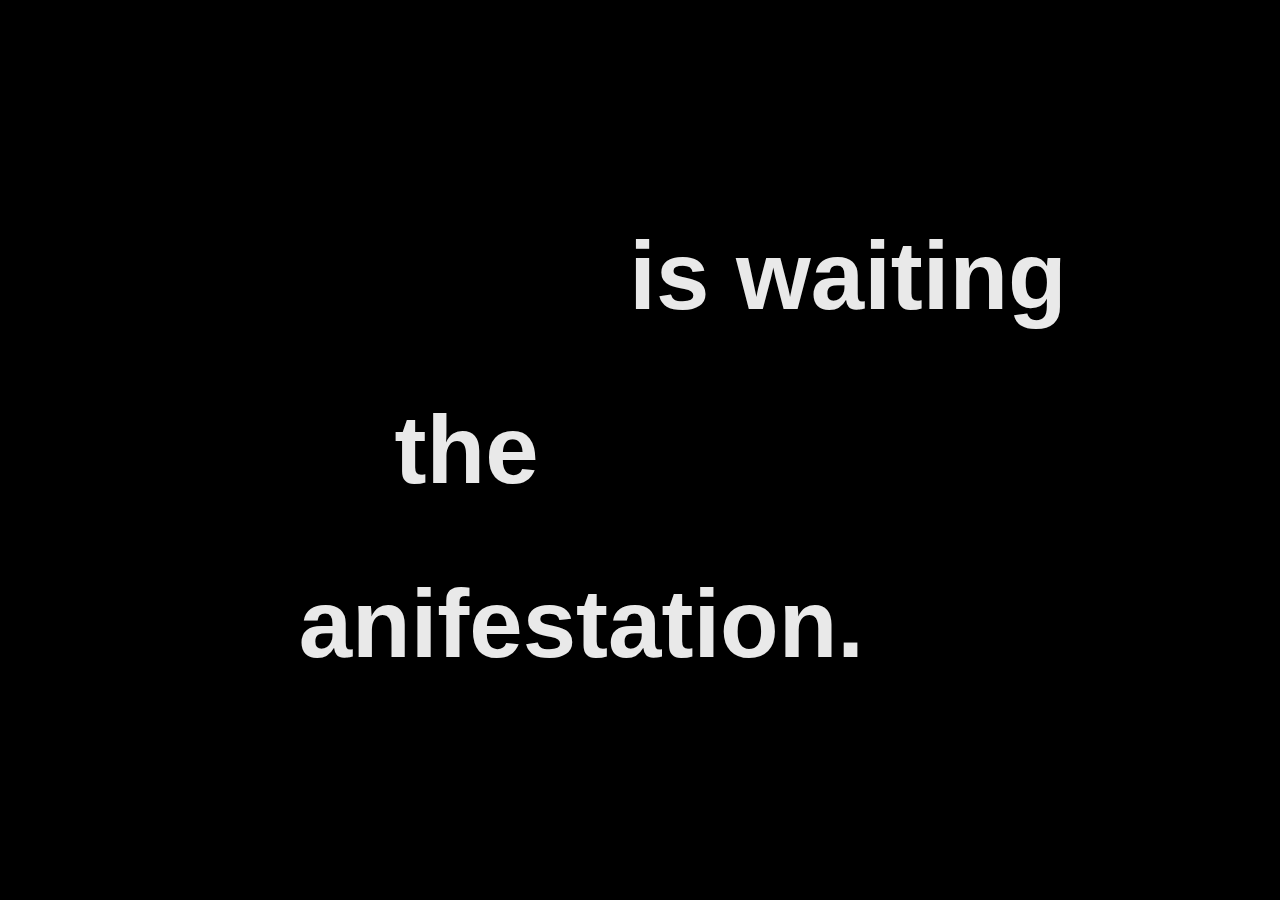
<file: index.html>
<!DOCTYPE html>
<html>
  <head>
    <meta charset="UTF-8">
    <meta name="viewport" content="width=device-width, initial-scale=1.0, user-scalable=no">
    <title>vladbulau.github.io</title>
  <link rel="stylesheet" href="style.css" type="text/css">
  <link rel="icon" href="icon.png">
  </head>
  <body class="backgroundcolor">
     <div  class="nitro">
            <nav class="nav-index">
               <img src="logofara.png" class="logo">
               <ul>
                   <li><a href="#">HOME</a></li>
                   <li><a href="about.html">ABOUT</a></li>
                   <li><a href="work.html">WORK</a></li>
                   <li><a href="contact.html">CONTACT</a></li>
               </ul>
               <img src="sun.png" alt="moon-photo" id="icon">
           </nav>
           <div class="imagine">
            <img src="back1.png" alt="poza mea 1"class="back-img">
            <img src="frontimg.png" alt="poza mea 2"class="front-img">
           </div>
           <div class="intro">
              <div class="intro-text">
                <h1 class="hide">
                  <span class="text">Creation</span> is waiting 
                </h1>
                <h1 class="hide">
                  <span class="text">For</span> the 
                </h1>
                <h1 class="hide">
                  <span class="text">m</span>anifestation.
                </h1>
              </div>
           </div>
           <div class="slider">
           </div>
           <div  class="info">
               <h1>I'm <span>Bulău</span> Florin<span>-</span>Vlad <img src="downloadicon.png"
                alt="poza-download" class="download-img"></h1>
               <p>This is my portfolio website to showcase all my work. </p>
               <a href="CV-2021-iulie-14.pdf">Download CV</a>
           </div> 
     </div>
     <script
     src="https://cdnjs.cloudflare.com/ajax/libs/gsap/3.5.1/gsap.min.js"
     integrity="sha512-IQLehpLoVS4fNzl7IfH8Iowfm5+RiMGtHykgZJl9AWMgqx0AmJ6cRWcB+GaGVtIsnC4voMfm8f2vwtY+6oPjpQ=="
     crossorigin="anonymous"
   ></script>
     <script src="app.js"></script>
  </body>
</html>
</file>
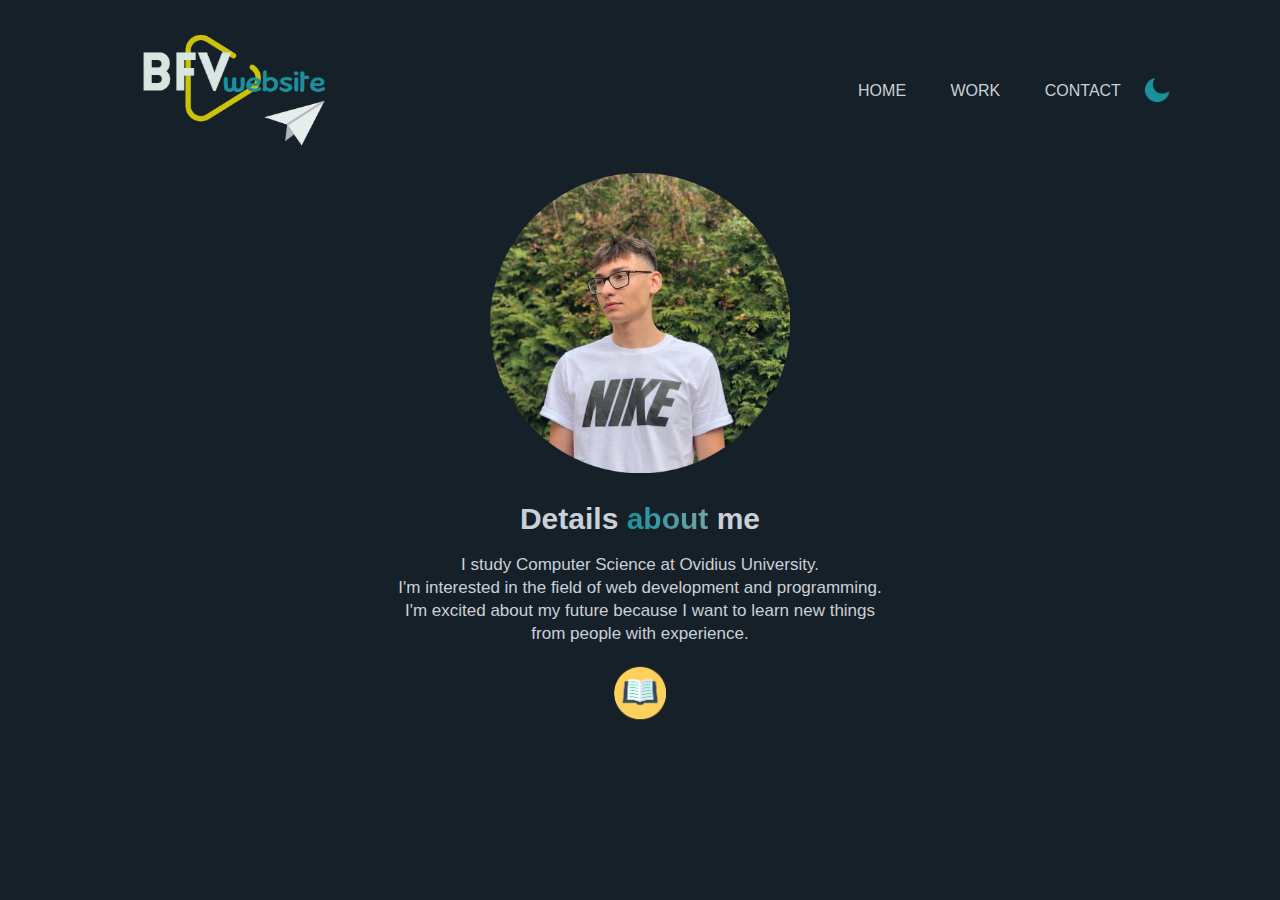
<file: about.html>
<!DOCTYPE html>
<html>
  <head>
    <meta charset="UTF-8">
    <meta name="viewport" content="width=device-width, initial-scale=1.0">
    <title>Bulău Florin-Vlad</title>
  <link rel="stylesheet" href="style.css" type="text/css">
  <link rel="icon" href="icon.png">
  </head>
  <body class="backgroundcolor">
     <div  class="nitro">
            <nav class="nav-about">
               <img src="logofara.png" class="logo">
               <ul>
                   <li><a href="index.html">HOME</a></li>
                   <li><a href="work.html">WORK</a></li>
                   <li><a href="contact.html">CONTACT</a></li>
               </ul>
               <img src="moon.png" alt="moon-photo" id="icon">
           </nav>
           <div class="circle">
            <img src="eucrop.png" alt="poza mea 1"class="about-photo">
        </div>
        <div  class="about-info">       
            <h1>Details <span>about</span> me</h1>
            <p>I study Computer Science at Ovidius University.<br>
            I'm interested in the field of web development and programming.<br>
            I'm excited about my future because I want to learn new things <br>
               from people with experience. </p>
              <img src="carte-about.png" alt="carte">        
        </div>
        <script
         src="https://cdnjs.cloudflare.com/ajax/libs/gsap/3.5.1/gsap.min.js"
         integrity="sha512-IQLehpLoVS4fNzl7IfH8Iowfm5+RiMGtHykgZJl9AWMgqx0AmJ6cRWcB+GaGVtIsnC4voMfm8f2vwtY+6oPjpQ=="
         crossorigin="anonymous";
        ></script>
        <script src="app.js"></script>
  </body>
</html>
</file>
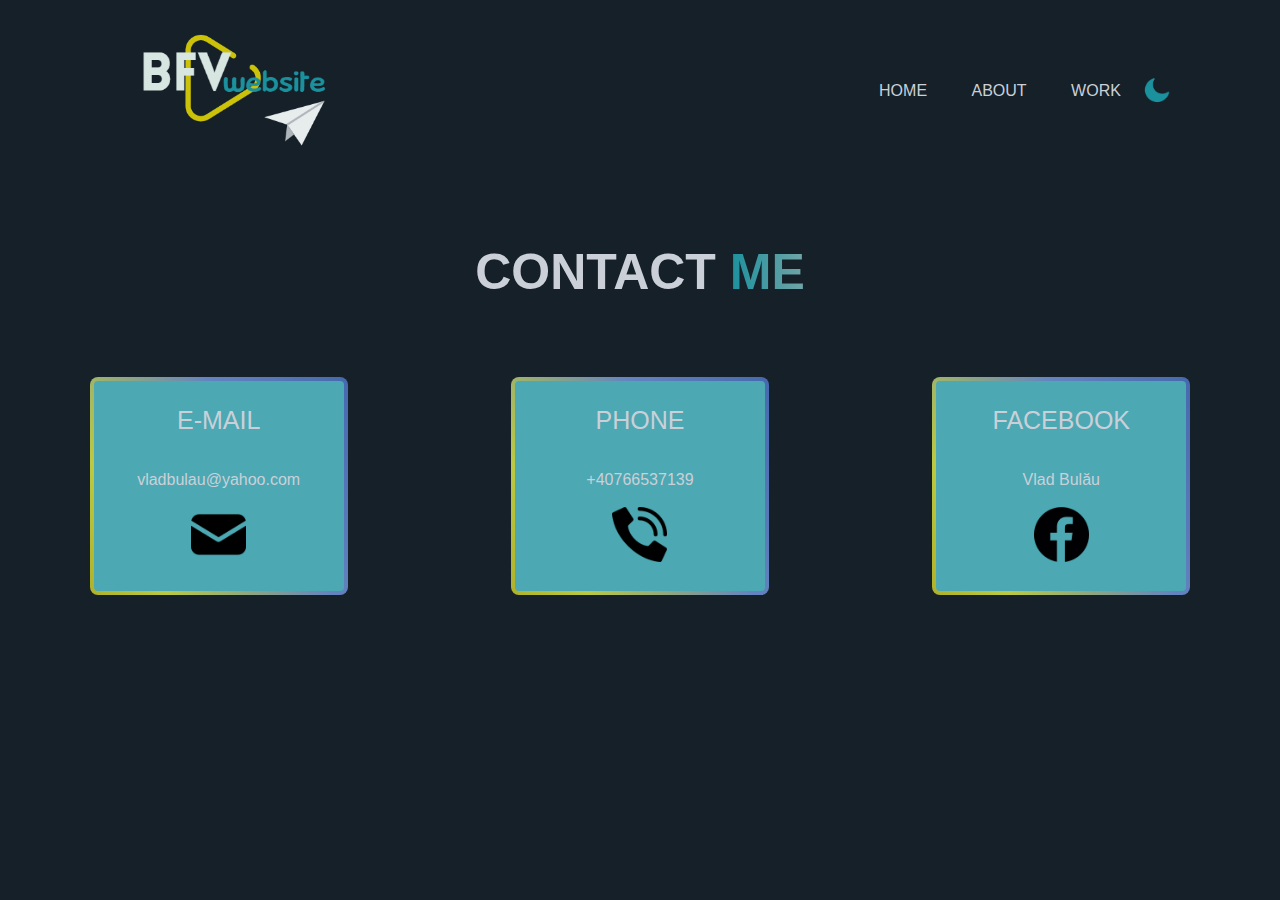
<file: contact.html>
<!DOCTYPE html>
<html>
  <head>
    <meta charset="UTF-8">
    <meta name="viewport" content="width=device-width, initial-scale=1.0, user-scalable=no">
    <title>Bulău Florin-Vlad</title>
  <link rel="stylesheet" href="style.css" type="text/css">
  <link rel="icon" href="icon.png">
  </head>
  <body class="backgroundcolor">
     <div  class="nitro">
            <nav class="nav-contact">
               <img src="logofara.png" class="logo">
               <ul>
                   <li><a href="index.html">HOME</a></li>
                   <li><a href="about.html">ABOUT</a></li>
                   <li><a href="work.html">WORK</a></li>
               </ul>
               <img src="moon.png" alt="moon-photo" id="icon">
           </nav>
           <div  class="contact-info">         
            <h1>CONTACT <span>ME</span></h1>
           </div>
           <div class="liste-contact">
            <li> <a id="mailfont">E-MAIL </a>
                <br>
                <br>
                <br>
                <a>vladbulau@yahoo.com</a>
                <br>
                <br>
                <img src="mail.png"alt="mail-photo"id="idmail">          
            </li>
            <li><a id="phonefont">PHONE </a>
                <br>
                <br>
                <br>
                <a>+40766537139</a>
                <br>
                <br>
                <img src="phone.png"alt="phone-photo"id="idimgphone">
            </li>
            <li><a id="fbfont">FACEBOOK </a>
                <br>
                <br>
                <br>
                <a href="https://www.facebook.com/vlad.bulau">Vlad Bulău</a>
                <br>
                <br>
                <img src="facebook.png" alt="socialmedia-photo"id="idfacebook">
            </li>           
           </div>
           <script
     src="https://cdnjs.cloudflare.com/ajax/libs/gsap/3.5.1/gsap.min.js"
     integrity="sha512-IQLehpLoVS4fNzl7IfH8Iowfm5+RiMGtHykgZJl9AWMgqx0AmJ6cRWcB+GaGVtIsnC4voMfm8f2vwtY+6oPjpQ=="
     crossorigin="anonymous"
   ></script>
           <script src="app.js"></script>
     </div>
  </body>
</html>
</file>
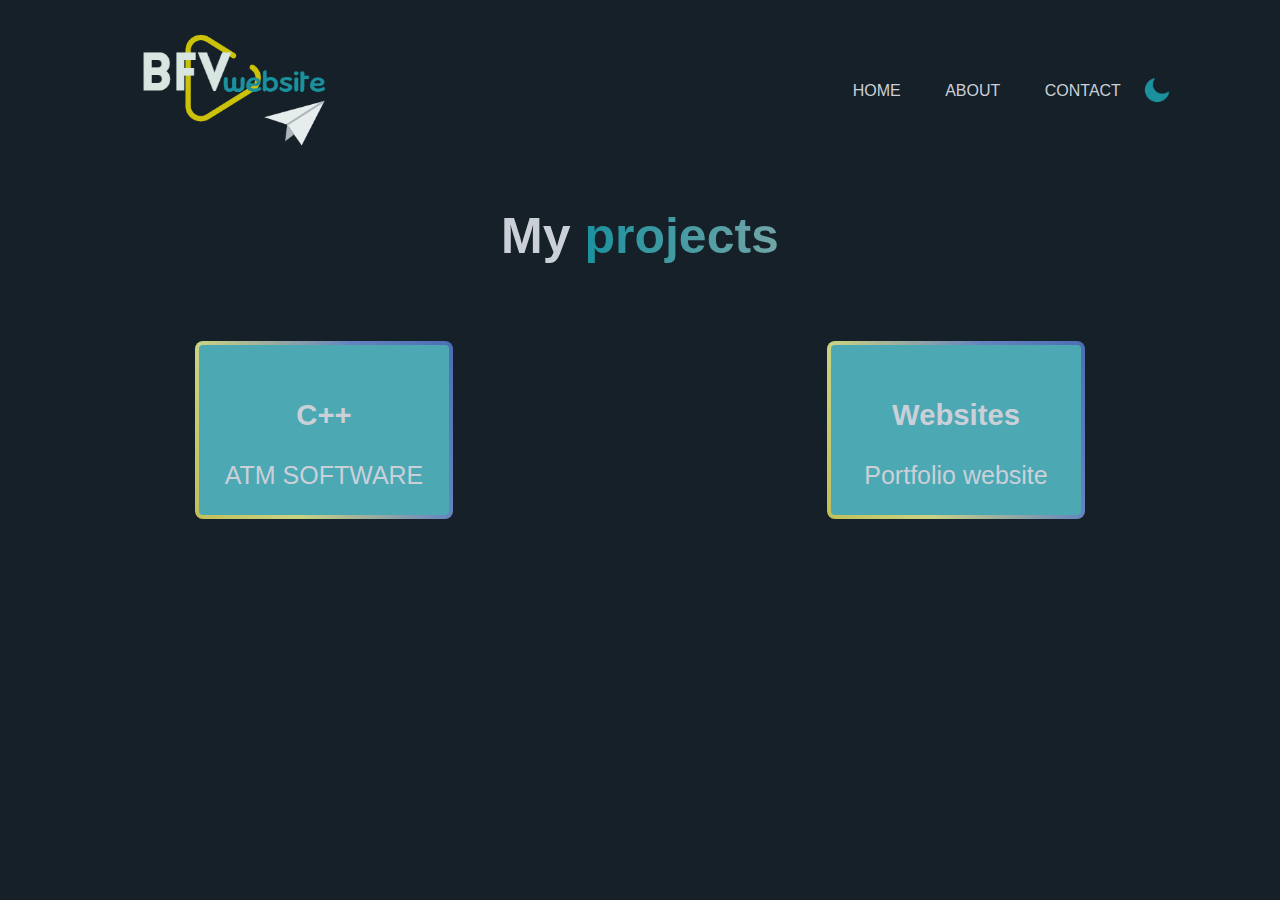
<file: work.html>
<!DOCTYPE html>
<html>
  <head>
    <meta charset="UTF-8">
    <meta name="viewport" content="width=device-width, initial-scale=1.0">
    <title>Bulău Florin-Vlad</title>
  <link rel="stylesheet" href="style.css" type="text/css">
  <link rel="icon" href="icon.png">
  </head>
  <body class="backgroundcolor">
     <div  class="nitro">
            <nav class="nav-work">
               <img src="logofara.png" class="logo">
               <ul>
                   <li><a href="index.html">HOME</a></li>
                   <li><a href="about.html">ABOUT</a></li>
                   <li><a href="contact.html">CONTACT</a></li>
               </ul>
               <img src="moon.png" alt="moon-photo" id="icon">
           </nav>
           <div class="work-info">
            <h1>
             My <span>projects</span>
            </h1>
            <div class="liste-work">
              <li>
              <h3 id="c++">
                C++
              </h3>
              <a href="Proiect ATM Software.pdf">
                ATM SOFTWARE
              </a>
            </li>
            <li>
              <h3 id="web">
                Websites
              </h3>
              <a>
                Portfolio website
                </a>
            </li>
            </div>
           </div>
           <script
         src="https://cdnjs.cloudflare.com/ajax/libs/gsap/3.5.1/gsap.min.js"
         integrity="sha512-IQLehpLoVS4fNzl7IfH8Iowfm5+RiMGtHykgZJl9AWMgqx0AmJ6cRWcB+GaGVtIsnC4voMfm8f2vwtY+6oPjpQ=="
         crossorigin="anonymous";
           ></script>
           <script src="app.js"></script>      
     </div>
  </body>
</html>
</file>
<file: style.css>
*{
    margin: 10;
    padding: 10;
}
* {
    box-sizing: border-box;
  }  
.backgroundcolor{
    background-color:var(--primary-color);
}
:root{

    --primary-color:#152028;
    --secondary-color:#CBD0D8;
}
.dark-theme{
    --primary-color:#bad1e0;
    --secondary-color: #152028;
}
.nitro{
    height: 100%;
    width: 100%;  
    font-family:-apple-system, BlinkMacSystemFont, 'Segoe UI', Roboto, Oxygen, Ubuntu, Cantarell, 'Open Sans', 'Helvetica Neue', sans-serif;
    position:initial;   
}
nav{
    width: 84%;
    margin:auto;
    padding: 20px 0;
    display: flex;
    align-items: center;
    justify-content: space-between;
}
.logo{
    width: 250px;
    cursor: pointer;
}

nav ul li{
    display:inline-block;
    list-style: none;
    margin: 10px 20px;    
}
nav ul li a{
    color:var(--secondary-color);
    text-decoration: none;
    font-family: -apple-system, BlinkMacSystemFont, 'Segoe UI', Roboto, Oxygen, Ubuntu, Cantarell, 'Open Sans', 'Helvetica Neue', sans-serif;
}
nav ul li a:hover{
    text-decoration: none;
    color:rgb(209, 188, 0);
}
.info{
    margin-left: 8%;
    margin-top: 17%;
}
.info h1{
    font-size: 50px;
    color:var(--secondary-color);
    margin-bottom:20px;

}
.info p{
    font-family: 35px;
    color:var(--secondary-color);
    line-height:25px ;
    margin-bottom: 20px;
    font-size: 20px;
}
.info a{
    background-color: var(--secondary-color);
    padding: 15px 15px;
    text-decoration: none;
    color: #1b919e;                   /*download*/
    display: inline-block;
    margin: 25px 15px;
    border-radius: 7%;    
    margin-left: 0%;
    bottom:10%;
    box-shadow: 0 1px 3px rgba(0,0,0,0.12), 0 1px 2px rgba(0,0,0,0.24);
}
.info img{
    width: 4%;
}
.info span{
    background: linear-gradient(to right, #1b919e,#72a5a7);
   -webkit-background-clip: text;
    -webkit-text-fill-color: transparent;
}
.imagine{
    width:45% ;
    height: 75%;
    position: absolute;
    bottom:0;
    right:70px;
}
.imagine img{
    height: 100%;
    position: absolute;
    left:50%;
    bottom: 0;
    transform: translateX(-50%);
}
.imagine:hover .back-img{
    bottom: 30px;
    transition: bottom 1.5s ;
}
#icon{
    width: 30px;
    cursor:pointer;
}   
nav ul{
    flex:1;
    text-align: right;
}
/*style pentru about.html*/
.about-info span{
    background: linear-gradient(to right, #1b919e,#72a5a7);
    -webkit-background-clip: text;
    -webkit-text-fill-color: transparent;
}
.circle{
    text-align: center;
}
.circle img{
    width: 300px;
}
.about-info{
   text-align: center;
   margin-top: 2%;
}
.about-info h1{
    font-size: 30px;
    margin-bottom:10px;
    color:var(--secondary-color);
}
.about-info p{
    line-height:23px ;
    font-size: 17px;
    color:var(--secondary-color);
}
.about-info img{
    width: 100px;
}
/*style pentru CONTACT.html*/
.contact-info span{
    background: linear-gradient(to right, #1b919e,#72a5a7);
    -webkit-background-clip: text;
    -webkit-text-fill-color: transparent;
}
.contact-info{
 text-align: center;
 margin-top: 70px;
 color:var(--secondary-color);
}
.contact-info h1{
    font-size: 50px;
    margin-bottom: 80px; 
}
.liste-contact{
    display: flex;
    text-align: center;
    color:#CBD0D8; 
}
.liste-contact a{
   text-decoration: none;
   color:#CBD0D8;
}
.liste-contact li{
    padding: 25px;
    width: 250px;
    display:inline-block;
    list-style: none;
    margin:auto;
    --borderWidth: 4px;
    background:  #4ca8b3;
    position: relative;
    border-radius: var(--borderWidth);
    
}
.liste-contact li:after {
    content: '';
    position: absolute;
    top: calc(-1 * var(--borderWidth));
    left: calc(-1 * var(--borderWidth));
    height: calc(100% + var(--borderWidth) * 2);
    width: calc(100% + var(--borderWidth) * 2);
    background: linear-gradient(60deg, #be981a, #a1980e, #bbc942, #6484c0, #4164ac, #1098ad, #07b39b, #6fba82);
    border-radius: calc(2 * var(--borderWidth));
    z-index: -1;
    animation: animatedgradient 3s ease alternate infinite;
    background-size: 300% 300%;
  }
  
  
  @keyframes animatedgradient {
      0% {
          background-position: 0% 50%;
      }
      50% {
          background-position: 100% 50%;
      }
      100% {
          background-position: 0% 50%;
      }
  }
#idmail{
    width: 55px;
}
#idimgphone{
    width: 55px;
}
#idfacebook{
    width: 55px;
}
#mailfont{
  font-size: 25px;
}
#phonefont{
    font-size: 25px;
  }
#fbfont{
    font-size: 25px;
}
.intro{
    background: black;  
    position:fixed;              /*style intro din index*/
    top: 0;
    left:0;
    width: 100%;
    height: 100%;
    display: flex;
    justify-content: center;
    align-items: center;
}
.intro-text{
    color:rgb(233, 233, 233);
    font-family: -apple-system, BlinkMacSystemFont, 'Segoe UI', Roboto, Oxygen, Ubuntu, Cantarell, 'Open Sans', 'Helvetica Neue', sans-serif;
    font-size: 3rem;
}
.intro-text span{
    background: linear-gradient(to right, #1b919e,#72a5a7);
    -webkit-background-clip: text;
    -webkit-text-fill-color: transparent;
}
.slider{
    background-color: #4d5d66;  
    position:fixed;              
    top: 0;
    left:0;
    width: 100%;
    height: 100%;
    transform: translateY(100%);
}
.hide{
    background-color:black;
    overflow:hidden;
}   
.hide span{
    transform: translateY(100%);
    display: inline-block;
}

/*woooork*/
.work-info{
 
}
.work-info h1{
    text-align: center;
    font-size: 50px;
    color:var(--secondary-color);
    margin-bottom:80px;

}
.work-info span{
    background: linear-gradient(to right, #1b919e,#72a5a7);
    -webkit-background-clip: text;
    -webkit-text-fill-color: transparent;
}
.liste-work{
    color:#CBD0D8;
    display: flex;
    text-align: center;
}
.liste-work li{
    font-size: 25px;
    display:inline-block;
     padding: 25px;
    width: 250px;
    list-style: none;
    margin:auto;
    --borderWidth: 4px;
    background:  #4ca8b3;
    position: relative;
    border-radius: var(--borderWidth);
}
.liste-work li:after{
    content: '';
    position: absolute;
    top: calc(-1 * var(--borderWidth));
    left: calc(-1 * var(--borderWidth));
    height: calc(100% + var(--borderWidth) * 2);
    width: calc(100% + var(--borderWidth) * 2);
    background: linear-gradient(60deg, #dabe62, #bdb543, #cbd383, #6484c0, #4164ac, #1098ad, #07b39b, #6fba82);
    border-radius: calc(2 * var(--borderWidth));
    z-index: -1;
    animation: animatedgradient 3s ease alternate infinite;
    background-size: 300% 300%;
  }
  .liste-work a{
      text-decoration: none;
      color:#CBD0D8;
  }
</file>
